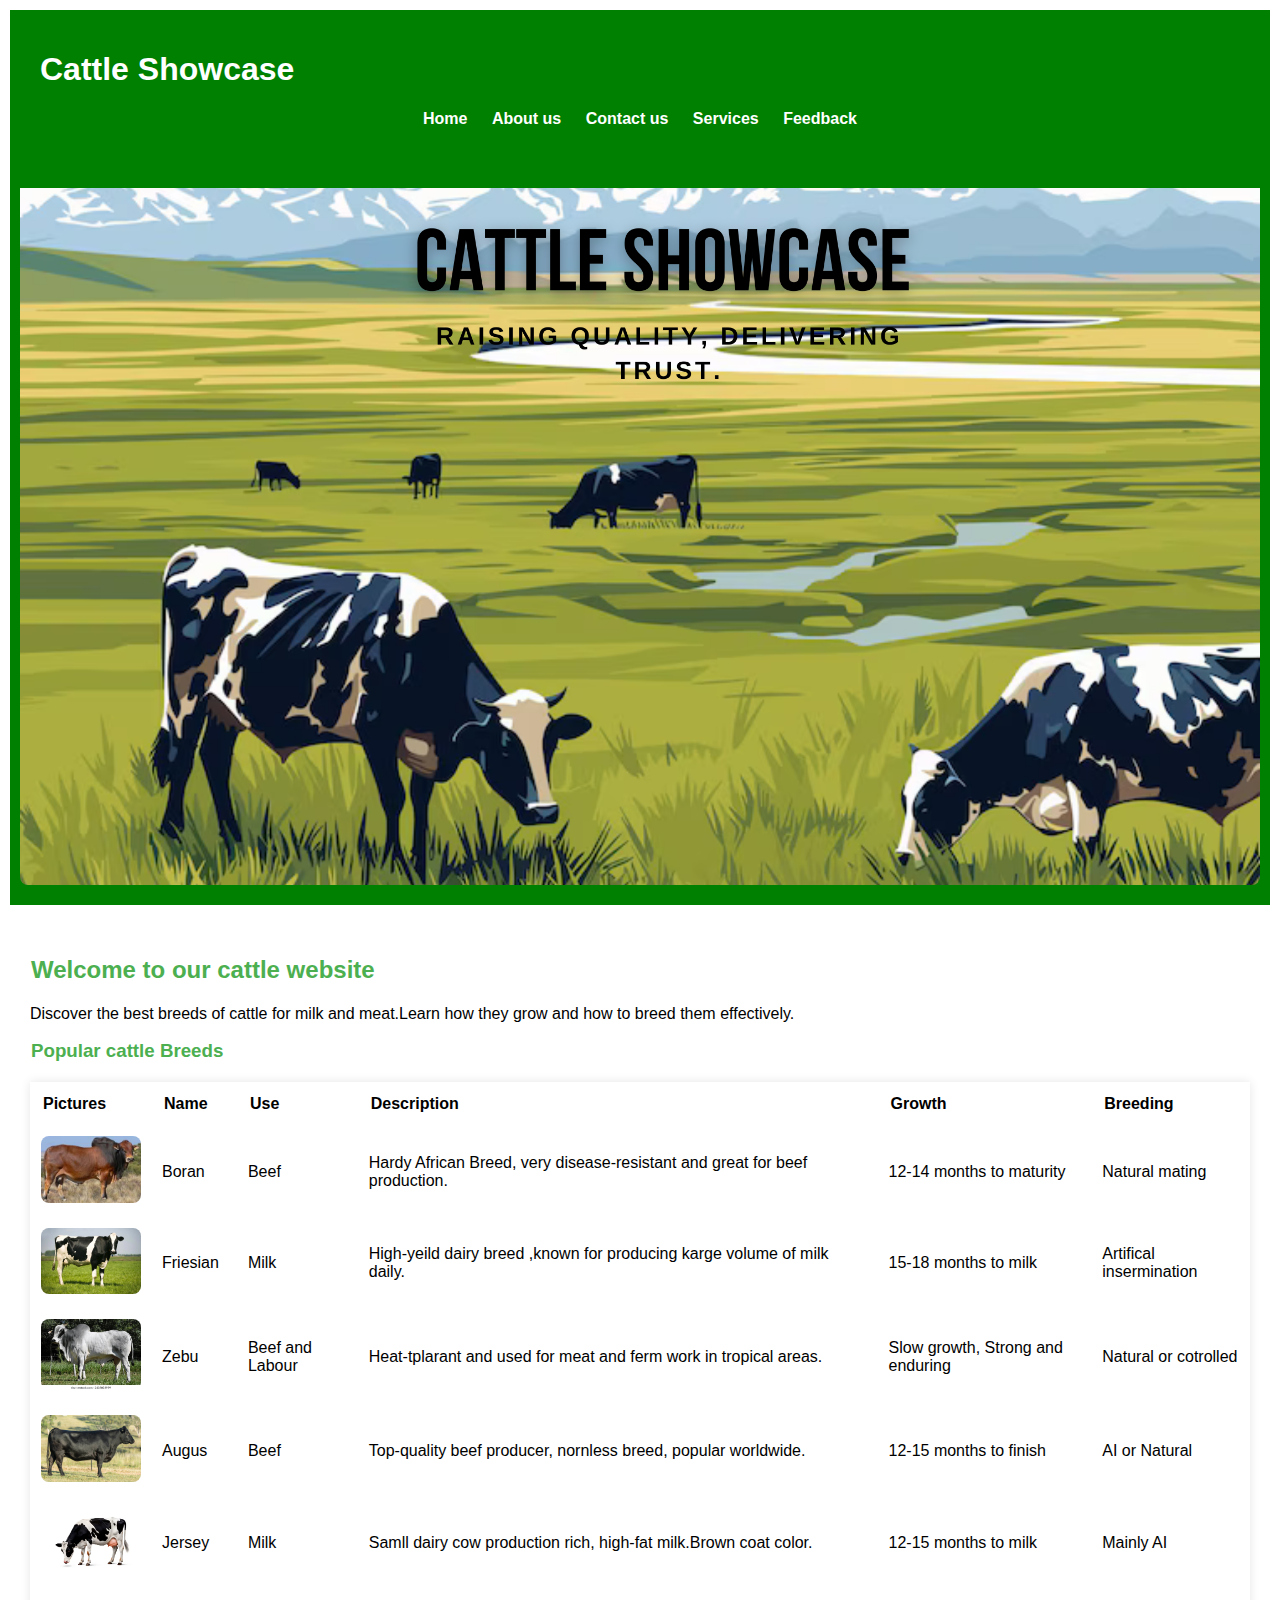
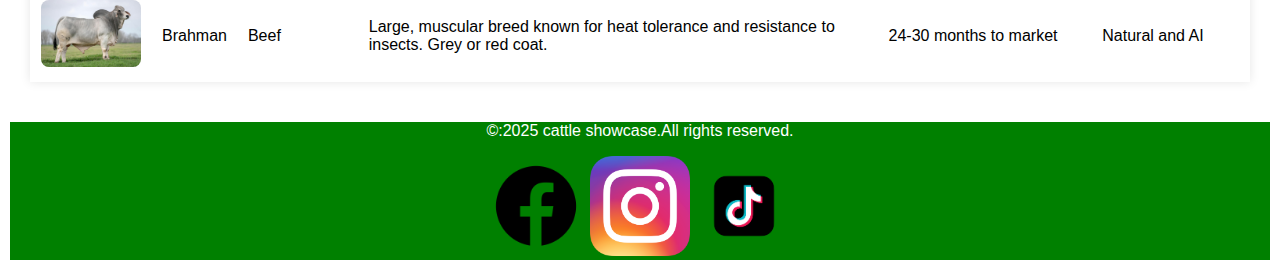
<file: index.html>
<!DOCTYPE html>
<html lang="en">
<head>
    <meta charset="UTF-8">
    <meta name="viewport" content="width=device-width, initial-scale=1.0">
    <title>Cattle Showcase | Home</title>
    <link rel="stylesheet" href="style.css">
</head>
<body>
    <header>
        <h1>Cattle Showcase</h1>
        <nav>
        
            <a href="index.html">Home</a></li>
            <a href="Aboutus.html">About us</a></li>
            <a href="Contactus.html">Contact us</a></li>
            <a href="Services.html">Services</a></li>
            <a href="feedback.html">Feedback</a></li>

        </nav>
        <div class="banner-container">
            <img src="images/Cattle Showcase.png" alt="banner">
        </div>
    </header>
    <main>
        <section>
            <h2>Welcome to our cattle website</h2>
            <p>Discover the best breeds of cattle for milk and meat.Learn how they grow and how to breed them effectively.</p>
        </section>
        <section class="table -section">
             <h3>Popular cattle Breeds</h3>
             <table>
                <tr>
                    <th>Pictures</th>
                    <th>Name</th>
                    <th>Use</th>
                    <th>Description</th>
                    <th>Growth</th>
                    <th>Breeding</th>
                </tr>
                <tr>
                    <td><img src="images/boran bull.jpeg" alt="Boran Cattle"></td>
                    <td>Boran</td>
                    <td>Beef</td>
                    <td>Hardy African Breed, very disease-resistant and great for beef production.</td>
                    <td>12-14 months to maturity</td>
                    <td>Natural mating</td>
                </tr>
                <tr>
                    <td><img src="images/friesian.webp" alt="Friesian Cattle"></td>
                    <td>Friesian</td>
                    <td>Milk</td>
                    <td>High-yeild dairy breed ,known for producing karge volume of milk daily.</td>
                    <td>15-18 months to milk</td>
                    <td>Artifical insermination</td>
                </tr>
                <tr>
                    <td><img src="images/zebu.webp" alt="Zebu Cattle"></td>
                    <td>Zebu</td>
                    <td>Beef and Labour</td>
                    <td>Heat-tplarant and used for meat and ferm work in tropical areas.</td>
                    <td>Slow growth, Strong and enduring</td>
                    <td>Natural or cotrolled</td>
                </tr>
                <tr>
                    <td><img src="images/angus.jpg" alt="Augus cattle"></td>
                    <td>Augus</td>
                    <td>Beef</td>
                    <td>Top-quality beef producer, nornless breed, popular worldwide.</td>
                    <td>12-15 months to finish</td>
                    <td>AI or Natural</td>
                </tr>
                <tr>
                    <td><img src="images/jersey.avif"></td>
                    <td>Jersey</td>
                    <td>Milk</td>
                    <td>Samll dairy cow production rich, high-fat milk.Brown coat color.</td>
                    <td>12-15 months to milk</td>
                    <td>Mainly AI</td>
                </tr>
                <tr>
                    <td><img src="images/Brahman Bull.jpg"></td>
                    <td>Brahman</td>
                    <td>Beef</td>
                    <td>Large, muscular breed known for heat tolerance and resistance to insects. Grey or red coat.</td>
                    <td>24-30 months to market</td>
                    <td>Natural and AI</td>
                </tr>
             </table>
        </section>
    </main>
    <footer>
        <p>&copy:2025 cattle showcase.All rights reserved.</p>
        <img src="images/facebook logo.png" alt="facebook">
        <img src="images/Instagram logo.png" alt="Instagram">
        <img src="images/tiktok png.webp" alt="tiktok">

    </footer>
</body>
</html>
</file>
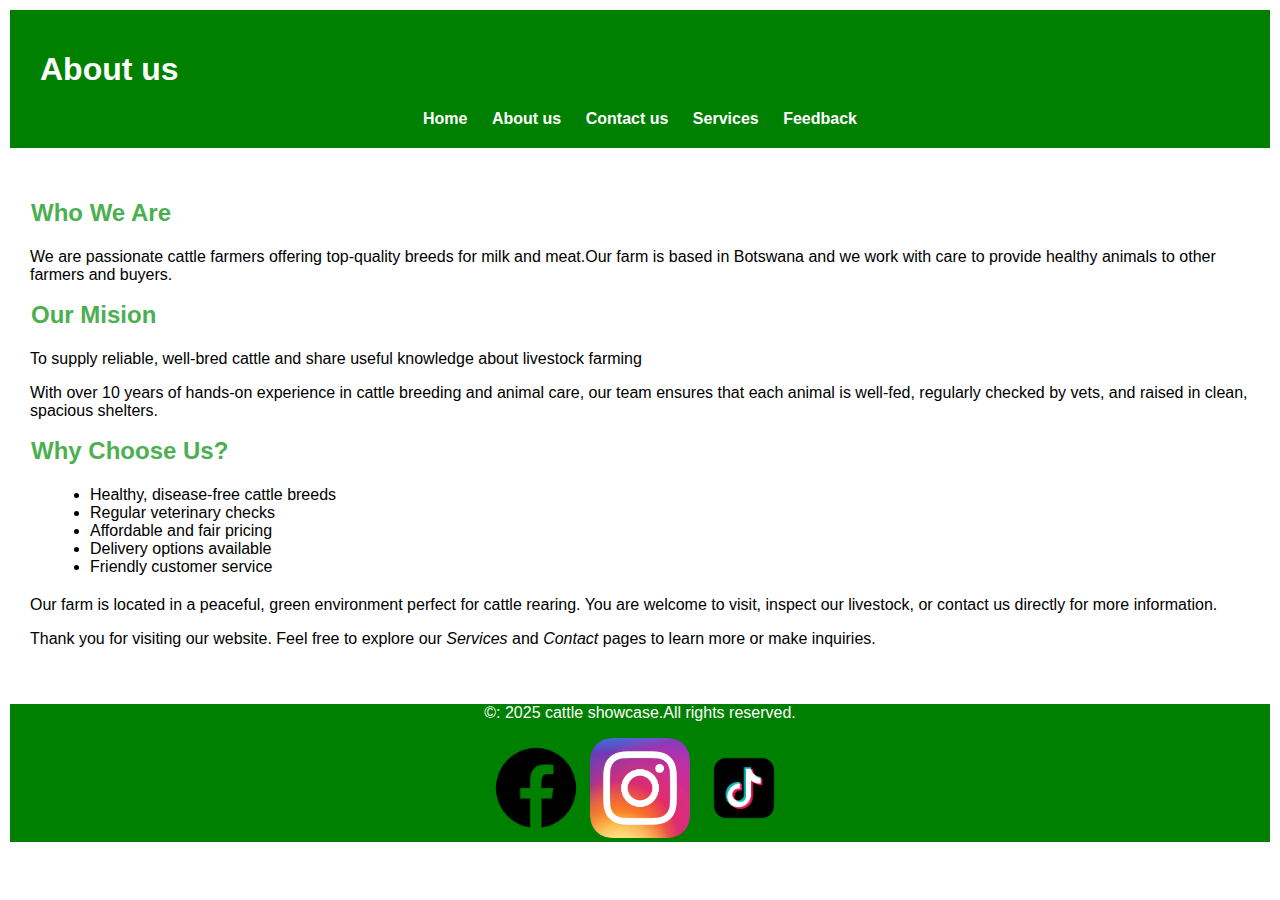
<file: Aboutus.html>
<!DOCTYPE html>
<html lang="en">
<head>
    <meta charset="UTF-8">
    <meta name="viewport" content="width-device-width, initial-scale1=1.0">
    <title> Cattle Showcase |About us</title>
    <link rel="stylesheet" href="style.css">
</head>
<body>
    <header>
       <h1>About us</h1>
        <nav>
            <a href="index.html">Home</a></li>
            <a href="Aboutus.html">About us</a></li>
            <a href="Contactus.html">Contact us</a></li>
            <a href="Serviecs.html">Services</a></li> 
            <a href="feedback.html">Feedback</a></li>
         </nav>
    </header>

    <main>
        <section>
            <h2>Who We Are</h2>
            <p>We are passionate cattle farmers offering top-quality breeds for milk and meat.Our farm is based in Botswana and we work with care to  provide healthy animals to other farmers and buyers.</p>
        </section>

        <section>
             <h2>Our Mision</h2>
             <p> To supply reliable, well-bred cattle and share useful knowledge about livestock farming</p>
        </section>
        <section>
             <p>With over 10 years of hands-on experience in cattle breeding and animal care, our team ensures that each animal is well-fed, regularly checked by vets, and raised in clean, spacious shelters.</p>

    <h2>Why Choose Us?</h2>
    <ul>
      <li>Healthy, disease-free cattle breeds</li>
      <li>Regular veterinary checks</li>
      <li>Affordable and fair pricing</li>
      <li>Delivery options available</li>
      <li>Friendly customer service</li>
    </ul>

    <p>Our farm is located in a peaceful, green environment perfect for cattle rearing. You are welcome to visit, inspect our livestock, or contact us directly for more information.</p>

    <p>Thank you for visiting our website. Feel free to explore our <em>Services</em> and <em>Contact</em> pages to learn more or make inquiries.</p>
  </section>

</body>
</html>
        </section>
    </main>
    <footer>
       <p>&copy: 2025 cattle showcase.All rights reserved.</p>
        <img src="images/facebook logo.png" alt="facebook">
        <img src="images/Instagram logo.png" alt="Instagram">
        <img src="images/tiktok png.webp" alt="tiktok">
    </footer>
</body>
</html>
</file>
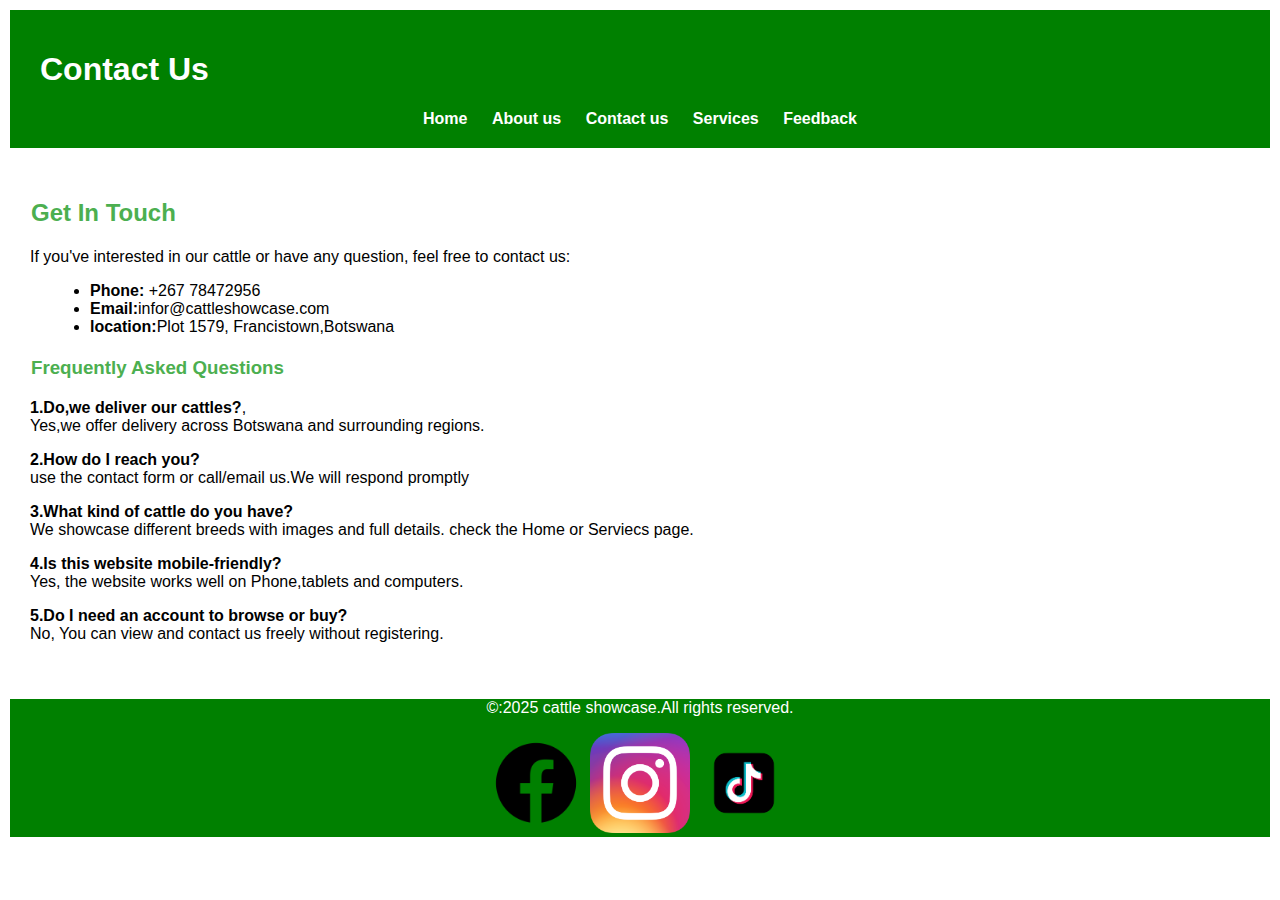
<file: Contactus.html>
<!DOCTYPE html>
<html lang="en">
<head>
    <meta charset="UTF-8">
    <meta name="viewport" content="width-device-width, initial-scale1=.0">
    <title>Cattle showcase | Contract us</title>
    <link rel="stylesheet" href="style.css">
</head>   
<body>
    <header>
        <h1>Contact Us</h1>
        <nav>
            <a href="index.html">Home</a></li>
            <a href="Aboutus.html">About us</a></li>
            <a href="Contactus.html">Contact us</a></li>
            <a href="Services.html">Services</a></li>
            <a href="feedback.html">Feedback</a></li>
        </nav>
    </header>
    <main>
        <section>
            <h2>Get In Touch</h2>
            <p>If you've interested in our cattle or have any question, feel free to contact us:</p>
            <ul>
                <li><strong>Phone:</strong> +267 78472956</li>
                <li><strong>Email:</strong>infor@cattleshowcase.com</li>
                <li><strong>location:</strong>Plot 1579, Francistown,Botswana</li>
            </ul>
        </section>
        <section>
            <h3>Frequently Asked Questions</h3>
            <p><strong>1.Do,we deliver our  cattles?</strong>,<br>
             Yes,we offer delivery across Botswana and surrounding regions.</p>
            <p><strong>2.How do I reach you?</strong><br>
            use the contact form or call/email us.We will respond promptly</p>
            <p><strong>3.What kind of cattle do you have?</strong><br>
            We showcase different breeds with images and full details. check the Home or Serviecs page.</p>
            <p><strong>4.Is this website mobile-friendly?</strong><br>
            Yes, the website works well on Phone,tablets and computers.</p>
            <p><strong>5.Do I need an account to browse or buy?</strong> <br>
            No, You can view and contact us freely without registering.</p>
        </section>
    </main> 
    <footer>
        <p>&copy:2025 cattle showcase.All rights reserved.</p>
        <img src="images/facebook logo.png" alt="facebook">
        <img src="images/Instagram logo.png" alt="Instagram">
        <img src="images/tiktok png.webp" alt="tiktok">
    </footer>
</body>
</html>
</file>
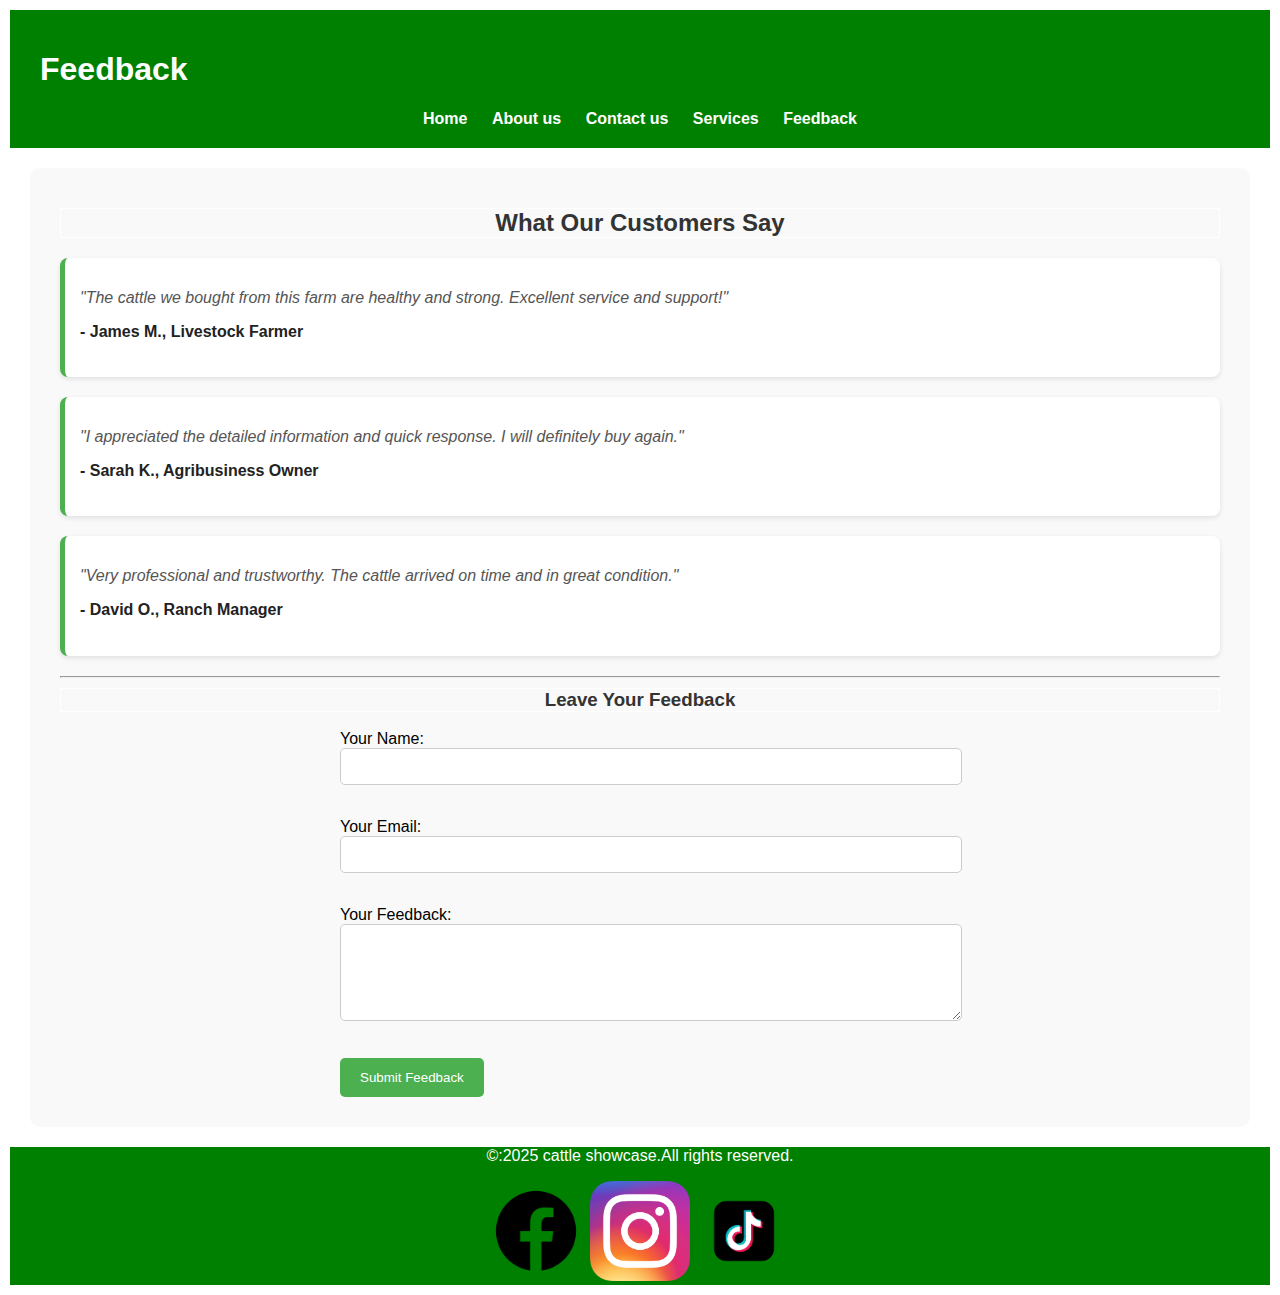
<file: feedback.html>
<!DOCTYPE html>
<html lang="en">
<head>
    <meta charset="UTF-8">
    <meta name="viewport" content="width=device-width, initial-scale=1.0">
    <title>Cattle Showcase | Feedback</title>
    <link rel="stylesheet" href="style.css">
</head>
<body>
    <header>
        <h1>Feedback</h1>

        <nav>
        
            <a href="index.html">Home</a></li>
            <a href="Aboutus.html">About us</a></li>
            <a href="Contactus.html">Contact us</a></li>
            <a href="Services.html">Services</a></li>
            <a href="feedback.html">Feedback</a></li>

        </nav>
    </header>
    <section id="testimonials">
  <h2>What Our Customers Say</h2>

  <div class="testimonial">
    <p>"The cattle we bought from this farm are healthy and strong. Excellent service and support!"</p>
    <h4>- James M., Livestock Farmer</h4>
  </div>

  <div class="testimonial">
    <p>"I appreciated the detailed information and quick response. I will definitely buy again."</p>
    <h4>- Sarah K., Agribusiness Owner</h4>
  </div>

  <div class="testimonial">
    <p>"Very professional and trustworthy. The cattle arrived on time and in great condition."</p>
    <h4>- David O., Ranch Manager</h4>
  </div>

  <hr>

  <h3>Leave Your Feedback</h3>
  <form action="mailto:your-email@example.com" method="post" enctype="text/plain">
    <label for="name">Your Name:</label><br>
    <input type="text" id="name" name="name" required><br><br>

    <label for="email">Your Email:</label><br>
    <input type="email" id="email" name="email" required><br><br>

    <label for="message">Your Feedback:</label><br>
    <textarea id="message" name="message" rows="5" required></textarea><br><br>

    <input type="submit" value="Submit Feedback">
  </form>
</section>

        <footer>
        <p>&copy:2025 cattle showcase.All rights reserved.</p>
        <img src="images/facebook logo.png" alt="facebook">
        <img src="images/Instagram logo.png" alt="Instagram">
        <img src="images/tiktok png.webp" alt="tiktok">

    </footer>
</body>
</html>
</file>
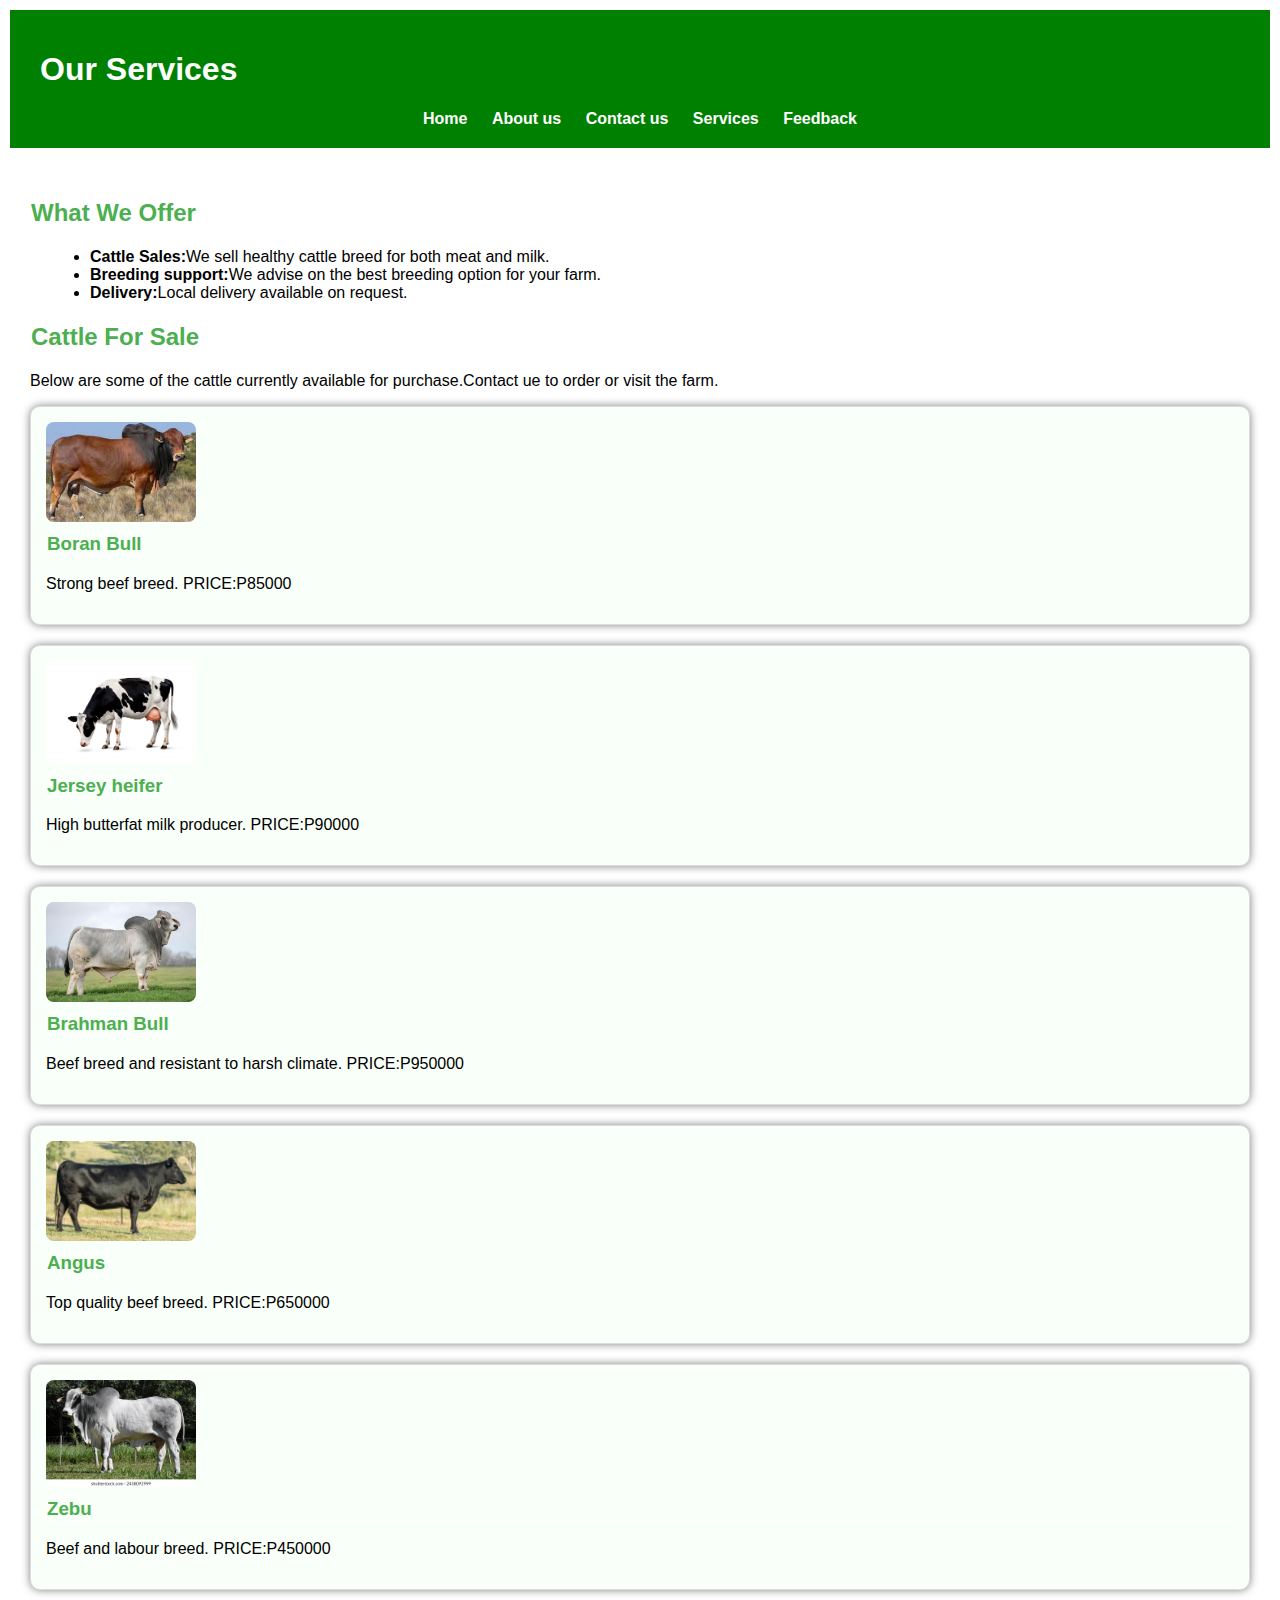
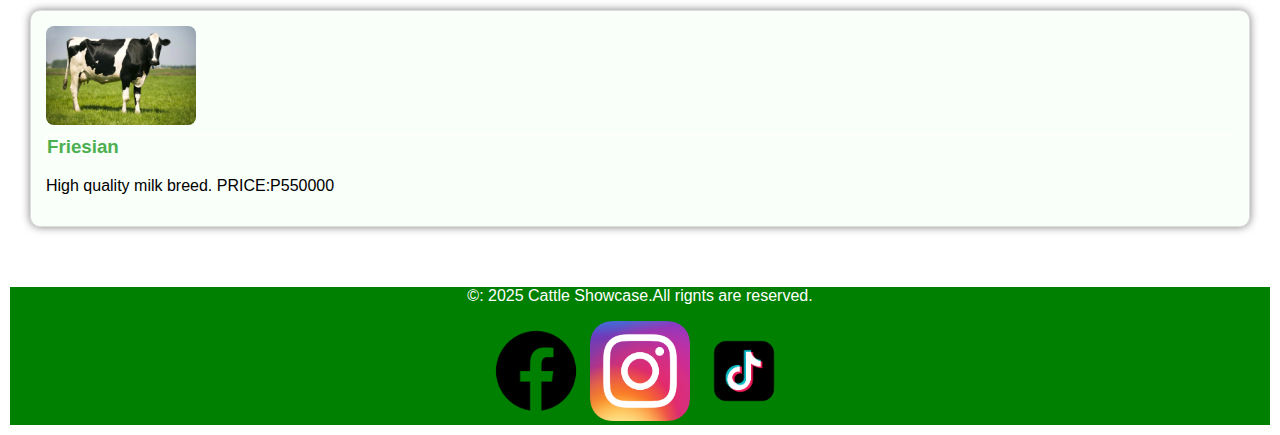
<file: Services.html>
<!DOCTYPE html>
<html lang="en">
<head>
    <meta charset="UTF-8">
    <meta name="viewport" content="width-device-width, initial-scale= 1.0">
    <title>Cattle Showcase | Services</title>
    <link rel="stylesheet" href="style.css">
</head>
<body>
    <header>
        <h1> Our Services</h1>
        <nav>
            <a href="index.html">Home</a></li>
            <a href="Aboutus.html">About us</a></li>
            <a href="Contactus.html">Contact us</a></li>
            <a href="Services.html">Services</a></li>
            <a href="feedback.html">Feedback</a></li>
        </nav>
    </header>
    <main>
        <section>
            <h2>What We Offer</h2>
            <ul>
                <li><strong>Cattle Sales:</strong>We sell healthy cattle breed for both meat and milk.</li>
                <li><strong>Breeding support:</strong>We advise on the best breeding option for your farm.</li>
                <li><strong>Delivery:</strong>Local delivery available on request.</li>
            </ul>
        </section>

        <section class="Sales">
            <h2>Cattle For Sale</h2>
            <p>Below are some of the cattle currently available for purchase.Contact ue to order or visit the farm.</p>

            <div class="animal-card">
              <img src="images/boran bull.jpeg">
              <h3>Boran Bull</h3>
              <p>Strong beef breed. PRICE:P85000 </p>
            </div>
            <div class="animal-card">
              <img src="images/jersey.avif">
              <h3>Jersey heifer</h3>
              <p>High butterfat milk producer. PRICE:P90000</p>
            </div>
            <div class="animal-card">
              <img src="images/Brahman Bull.jpg">
              <h3>Brahman Bull</h3>
              <p>Beef breed and resistant to harsh climate. PRICE:P950000</p>
            </div>
            <div class="animal-card">
              <img src="images/angus.jpg">
              <h3>Angus</h3>
              <p>Top quality beef breed. PRICE:P650000</p>
            </div>
            <div class="animal-card">
              <img src="images/zebu.webp">
              <h3>Zebu</h3>
              <p>Beef and labour breed. PRICE:P450000</p>
            </div>
            <div class="animal-card">
              <img src="images/friesian.webp">
              <h3>Friesian</h3>
              <p>High quality milk breed. PRICE:P550000</p>
            </div>
        </section>
    </main>
    <footer>
        <p>&copy: 2025 Cattle Showcase.All rignts are reserved.</p>
        <img src="images/facebook logo.png" alt="facebook">
        <img src="images/Instagram logo.png" alt="Instagram">
        <img src="images/tiktok png.webp" alt="tiktok">
    </footer>
</body>
</html>
</file>
<file: style.css>
body{
   font-family: Arial,sans-serif;
   margin: 0;
   padding: 10px;
   background-color:white;
   color: black;
} 
header{
    background-color: green;
    color: white;
    padding: 20px 10px;
    text-align: center;
}
nav{
    margin-top: 10px;
}
nav a{
    color: white;
    margin: 0 10px;
    text-decoration: none;
    font-weight: bold;
}
nav a:hover{
    text-decoration: underline;
}
/* main layout (applies to all content area)*/
main{
    padding: 20px;
    background-color: white;
    margin-top: 20px;
    border-radius: 10px;
    box-shadow: 0 0 10 rgba(0 ,0 ,0 ,0.1);
}
/* headings*/
h2,h3{
    color: #4CAF50;
    margin-top: 10px;
    border: 1px solid white;
}
table{
    width: 100%;
    border-collapse: collapse;
    background-color:white;
    box-shadow: 0 0 10px rgba(0 ,0 ,0 ,0.1);   
}
table,th,td{border: 1px solid white;

}
th{
    background: color #e8f5e9;
    padding: 12px;
    text-align: left;
}
 td{
    padding: 10px;
    text-align:left ;
 } 
 img{
    max-width:100px;
    border-radius: 8px;
 } 
 .animal-card{
    border: 1px solid #ddd;
    padding: 15px;
    margin-bottom: 20px;
    border-radius: 10px;
    background-color: #f9fff9;
    box-shadow: 0 0 8px rgba(0 ,0 ,0 ,0.5);
 } 
 .animal-card img{
     max-width: 150px;
     display: block;
     margin-bottom: 10px;
 }
 footer{
    text-align: center;
    margin-top: 20px;
    color: white;
    background-color: green;
 }
ul{
    list-style-type: disc;
    margin-left: 20px;
    margin-bottom: 20px;
}
/*tablets*/
 @media screen  and (max-width:768px){ 
   body {
    font-size:16px;
  } 
  table{
    font-size: 15px;
  }
  img{
    max-width: 90px;
  }
  th,td{
    padding: 8px;
  }
 }
 /*smartphone*/
 @media(max-width: 480px){
    table,thead,tbody,th,td,tr{
        display: block;
    }
    thead{
        display: none;
    }
    td{
        border:none;
        padding: 10px 10px 10px 50px;
        position: relative;
        text-align: left;
    }
    td::before{
        content:attr(data-label);
        position: absolute;
        left: 10px;
        top: 10px;
        font-weight: bold;
        white-space: nowrap;
    }
    img{
        max-width: 80px;
    }
 }
#testimonials {
  background-color: #f9f9f9;
  padding: 30px;
  border-radius: 10px;
  margin: 20px;
}

#testimonials h2, #testimonials h3 {
  color: #333;
  text-align: center;
}

.testimonial {
  margin-bottom: 20px;
  padding: 15px;
  background-color: #ffffff;
  border-left: 5px solid #4CAF50;
  box-shadow: 0 2px 5px rgba(0,0,0,0.1);
  border-radius: 8px;
}

.testimonial p {
  font-style: italic;
  color: #555;
}

.testimonial h4 {
  margin-top: 10px;
  color: #222;
}

/* Form Styling */
form {
  max-width: 600px;
  margin: 0 auto;
}

form input[type="text"],
form input[type="email"],
form textarea {
  width: 100%;
  padding: 10px;
  margin-bottom: 15px;
  border: 1px solid #ccc;
  border-radius: 5px;
}

form input[type="submit"] {
  background-color: #4CAF50;
  color: white;
  border: none;
  padding: 12px 20px;
  cursor: pointer;
  border-radius: 5px;
}

form input[type="submit"]:hover {
  background-color: #45a049;
}

.banner-container img {
    width: 100%;
    max-width: 100%;
    height: auto;
    display: block;
    margin-top: 10px;
    padding-top: 50px;
}

header h1 {
  text-align: left;
  margin-left: 20px;
}
</file>
